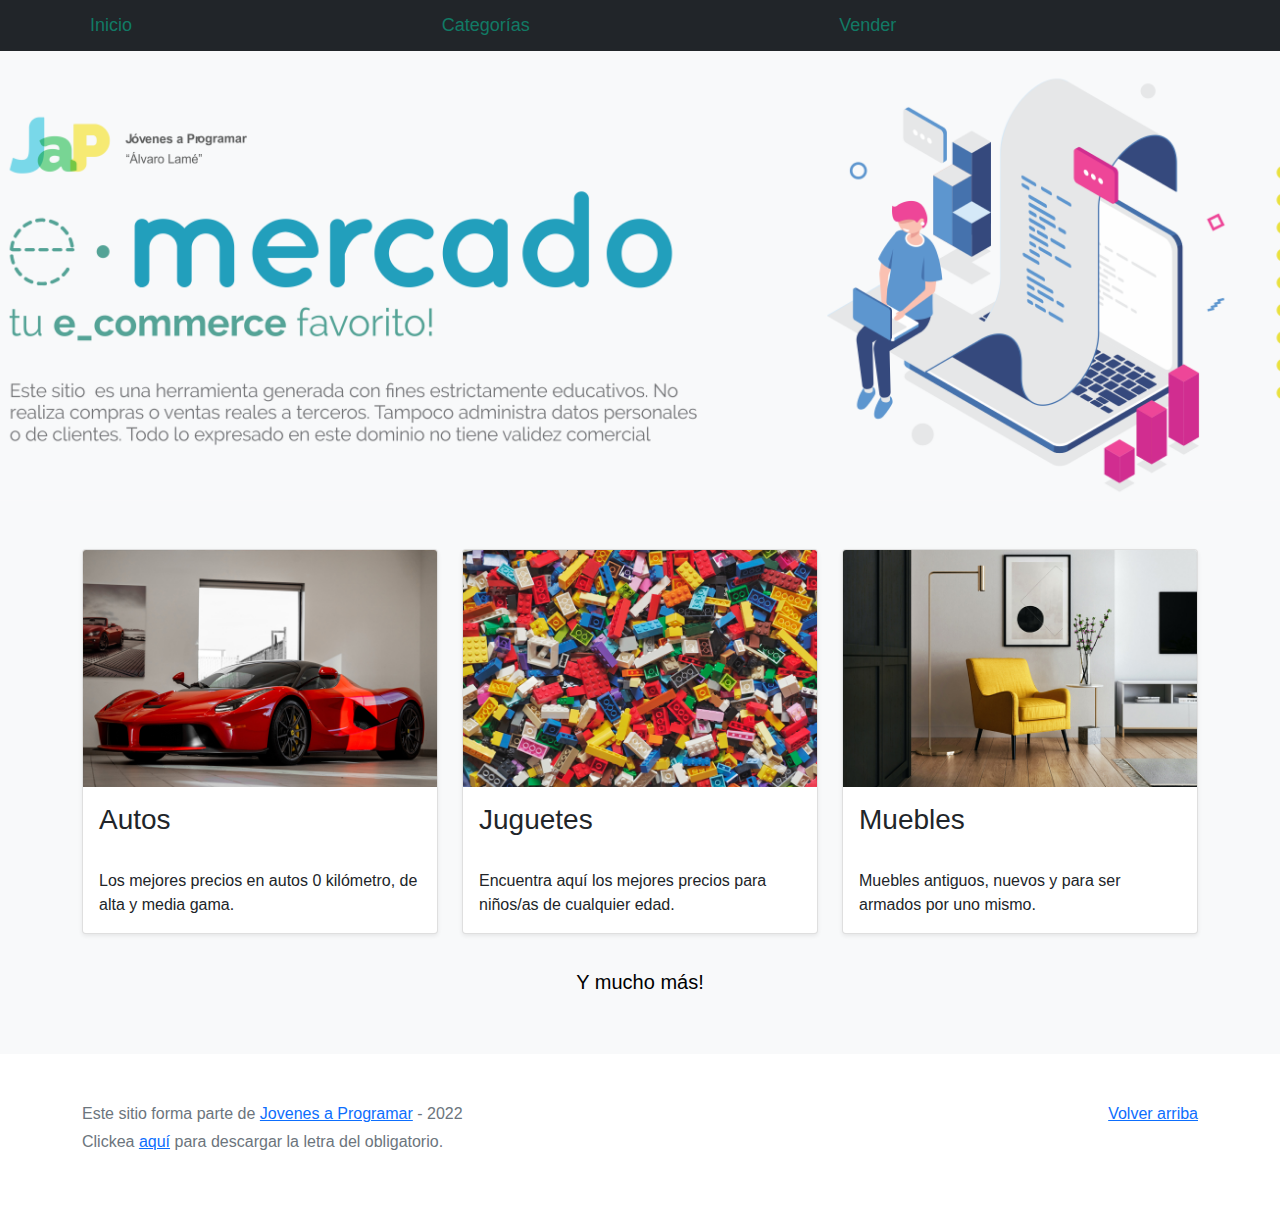
<file: index.html>
<!DOCTYPE html>
<html lang="es">

<head>
  <meta http-equiv="Content-Type" content="text/html; charset=UTF-8">
  <meta name="viewport" content="width=device-width, initial-scale=1, shrink-to-fit=no">
  <title>eMercado - Todo lo que busques está aquí</title>

  <link href="https://fonts.googleapis.com/css?family=Raleway:300,300i,400,400i,700,700i,900,900i" rel="stylesheet">
  <link href="css/bootstrap.min.css" rel="stylesheet">
  <link href="css/styles.css" rel="stylesheet">
</head>

<body>
  <nav class="navbar navbar-expand-lg navbar-dark bg-dark p-1">
    <div class="container">
      <button class="navbar-toggler" type="button" data-bs-toggle="collapse" data-bs-target="#navbarNav"
        aria-controls="navbarNav" aria-expanded="false" aria-label="Toggle navigation">
        <span class="navbar-toggler-icon"></span>
      </button>
      <div class="collapse navbar-collapse" id="navbarNav">
        <ul class="navbar-nav w-100 justify-content-between">
          <li class="nav-item">
            <a class="nav-link active" href="index.html">Inicio</a>
          </li>
          <li class="nav-item">
            <a class="nav-link" href="categories.html">Categorías</a>
          </li>
          <li class="nav-item">
            <a class="nav-link" href="sell.html">Vender</a>
          </li>
          <li class="nav-item">
          </li>
        </ul>
      </div>
    </div>
  </nav>
  <main>
    <div class="jumbotron text-center"></div>
    <div class="album py-5 bg-light">
      <div class="container">
        <div class="row">
          <div class="col-md-4">
            <div class="card mb-4 shadow-sm custom-card cursor-active" id="autos">
              <img class="bd-placeholder-img card-img-top" src="img/cars_index.jpg"
                alt="Imgagen representativa de la categoría 'Autos'">
              <h3 class="m-3">Autos</h3>
              <div class="card-body">
                <p class="card-text">Los mejores precios en autos 0 kilómetro, de alta y media gama.</p>
              </div>
            </div>
          </div>
          <div class="col-md-4">
            <div class="card mb-4 shadow-sm custom-card cursor-active" id="juguetes">
              <img class="bd-placeholder-img card-img-top" src="img/toys_index.jpg"
                alt="Imgagen representativa de la categoría 'Juguetes'">
              <h3 class="m-3">Juguetes</h3>
              <div class="card-body">
                <p class="card-text">Encuentra aquí los mejores precios para niños/as de cualquier edad.</p>
              </div>
            </div>
          </div>
          <div class="col-md-4">
            <div class="card mb-4 shadow-sm custom-card cursor-active" id="muebles">
              <img class="bd-placeholder-img card-img-top" src="img/furniture_index.jpg"
                alt="Imgagen representativa de la categoría 'Muebles'">
              <h3 class="m-3">Muebles</h3>
              <div class="card-body">
                <p class="card-text">Muebles antiguos, nuevos y para ser armados por uno mismo.</p>
              </div>
            </div>
          </div>
        </div>
        <div class="row">
          <a class="btn btn-light btn-lg btn-block" href="categories.html">Y mucho más!</a>
        </div>
      </div>
    </div>
  </main>
  <footer class="text-muted">
    <div class="container">
      <p class="float-end">
        <a href="#">Volver arriba</a>
      </p>
      <p>Este sitio forma parte de <a href="https://jovenesaprogramar.edu.uy/" target="_blank">Jovenes a Programar</a> -
        2022</p>
      <p>Clickea <a target="_blank" href="Letra.pdf">aquí</a> para descargar la letra del obligatorio.</p>
    </div>
  </footer>
  <script src="js/bootstrap.bundle.min.js"></script>
  <script src="js/index.js"></script>
  <script src="js/init.js"></script>
</body>

</html>
</file>
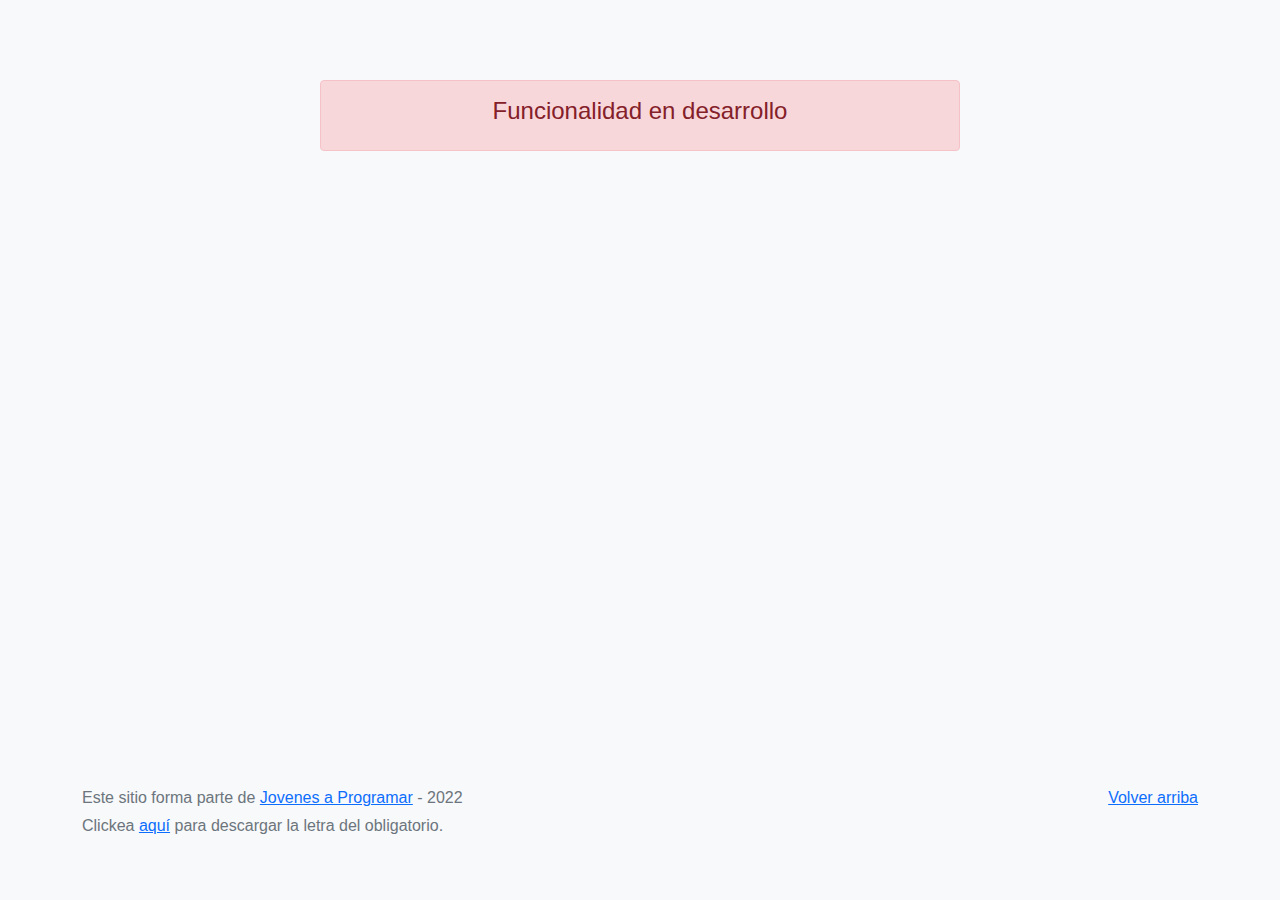
<file: login.html>
<!DOCTYPE html>
<html lang="es">

<head>
  <meta http-equiv="Content-Type" content="text/html; charset=UTF-8">
  <meta name="viewport" content="width=device-width, initial-scale=1, shrink-to-fit=no">
  <title>eMercado - Todo lo que busques está aquí</title>
  
  <link href="https://fonts.googleapis.com/css?family=Raleway:300,300i,400,400i,700,700i,900,900i" rel="stylesheet">
  <link href="css/bootstrap.min.css" rel="stylesheet">
  <link href="css/styles.css" rel="stylesheet">
  <style>
    body {
      background-color: rgb(248, 249, 250);
    }
  </style>
</head>

<body>
  <main class="mt-5">
    <div class="container">
      <div class="alert alert-danger text-center" role="alert">
        <h4 class="alert-heading">Funcionalidad en desarrollo</h4>
      </div>
    </div>
  </main>
  <footer class="text-muted">
    <div class="container">
      <p class="float-end">
        <a href="#">Volver arriba</a>
      </p>
      <p>Este sitio forma parte de <a href="https://jovenesaprogramar.edu.uy/" target="_blank">Jovenes a Programar</a> -
        2022</p>
      <p>Clickea <a target="_blank" href="Letra.pdf">aquí</a> para descargar la letra del obligatorio.</p>
    </div>
  </footer>
  <script src="js/login.js"></script>
</body>

</html>
</file>
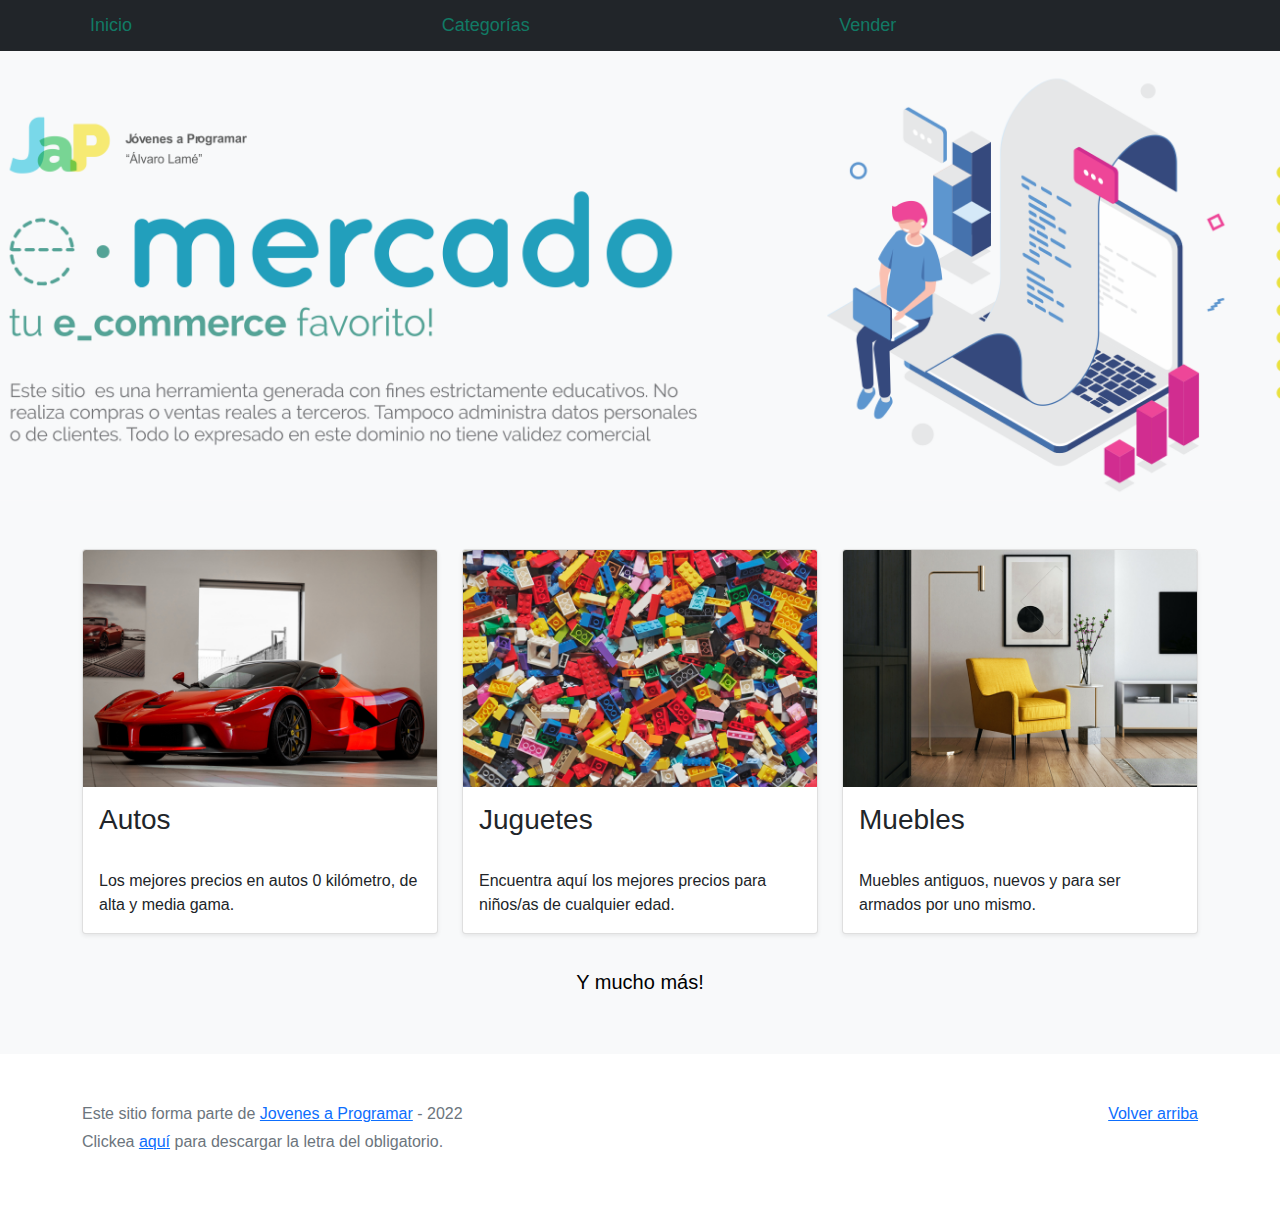
<file: screen1.html>
<!DOCTYPE html>
<html lang="es">

<head>
  <meta http-equiv="Content-Type" content="text/html; charset=UTF-8">
  <meta name="viewport" content="width=device-width, initial-scale=1, shrink-to-fit=no">
  <title>eMercado - Todo lo que busques está aquí</title>

  <link href="https://fonts.googleapis.com/css?family=Raleway:300,300i,400,400i,700,700i,900,900i" rel="stylesheet">
  <link href="css/bootstrap.min.css" rel="stylesheet">
  <link href="css/styles.css" rel="stylesheet">
</head>

<body>
  <nav class="navbar navbar-expand-lg navbar-dark bg-dark p-1">
    <div class="container">
      <button class="navbar-toggler" type="button" data-bs-toggle="collapse" data-bs-target="#navbarNav"
        aria-controls="navbarNav" aria-expanded="false" aria-label="Toggle navigation">
        <span class="navbar-toggler-icon"></span>
      </button>
      <div class="collapse navbar-collapse" id="navbarNav">
        <ul class="navbar-nav w-100 justify-content-between">
          <li class="nav-item">
            <a class="nav-link active" href="screen1.html">Inicio</a>
          </li>
          <li class="nav-item">
            <a class="nav-link" href="categories.html">Categorías</a>
          </li>
          <li class="nav-item">
            <a class="nav-link" href="sell.html">Vender</a>
          </li>
          <li class="nav-item">
          </li>
        </ul>
      </div>
    </div>
  </nav>
  <main>
    <div class="jumbotron text-center"></div>
    <div class="album py-5 bg-light">
      <div class="container">
        <div class="row">
          <div class="col-md-4">
            <div class="card mb-4 shadow-sm custom-card cursor-active" id="autos">
              <img class="bd-placeholder-img card-img-top" src="img/cars_index.jpg"
                alt="Imgagen representativa de la categoría 'Autos'">
              <h3 class="m-3">Autos</h3>
              <div class="card-body">
                <p class="card-text">Los mejores precios en autos 0 kilómetro, de alta y media gama.</p>
              </div>
            </div>
          </div>
          <div class="col-md-4">
            <div class="card mb-4 shadow-sm custom-card cursor-active" id="juguetes">
              <img class="bd-placeholder-img card-img-top" src="img/toys_index.jpg"
                alt="Imgagen representativa de la categoría 'Juguetes'">
              <h3 class="m-3">Juguetes</h3>
              <div class="card-body">
                <p class="card-text">Encuentra aquí los mejores precios para niños/as de cualquier edad.</p>
              </div>
            </div>
          </div>
          <div class="col-md-4">
            <div class="card mb-4 shadow-sm custom-card cursor-active" id="muebles">
              <img class="bd-placeholder-img card-img-top" src="img/furniture_index.jpg"
                alt="Imgagen representativa de la categoría 'Muebles'">
              <h3 class="m-3">Muebles</h3>
              <div class="card-body">
                <p class="card-text">Muebles antiguos, nuevos y para ser armados por uno mismo.</p>
              </div>
            </div>
          </div>
        </div>
        <div class="row">
          <a class="btn btn-light btn-lg btn-block" href="categories.html">Y mucho más!</a>
        </div>
      </div>
    </div>
  </main>
  <footer class="text-muted">
    <div class="container">
      <p class="float-end">
        <a href="#">Volver arriba</a>
      </p>
      <p>Este sitio forma parte de <a href="https://jovenesaprogramar.edu.uy/" target="_blank">Jovenes a Programar</a> -
        2022</p>
      <p>Clickea <a target="_blank" href="Letra.pdf">aquí</a> para descargar la letra del obligatorio.</p>
    </div>
  </footer>
  <script src="js/bootstrap.bundle.min.js"></script>
  <script src="js/screen1.js"></script>
  <script src="js/init.js"></script>
</body>

</html>
</file>
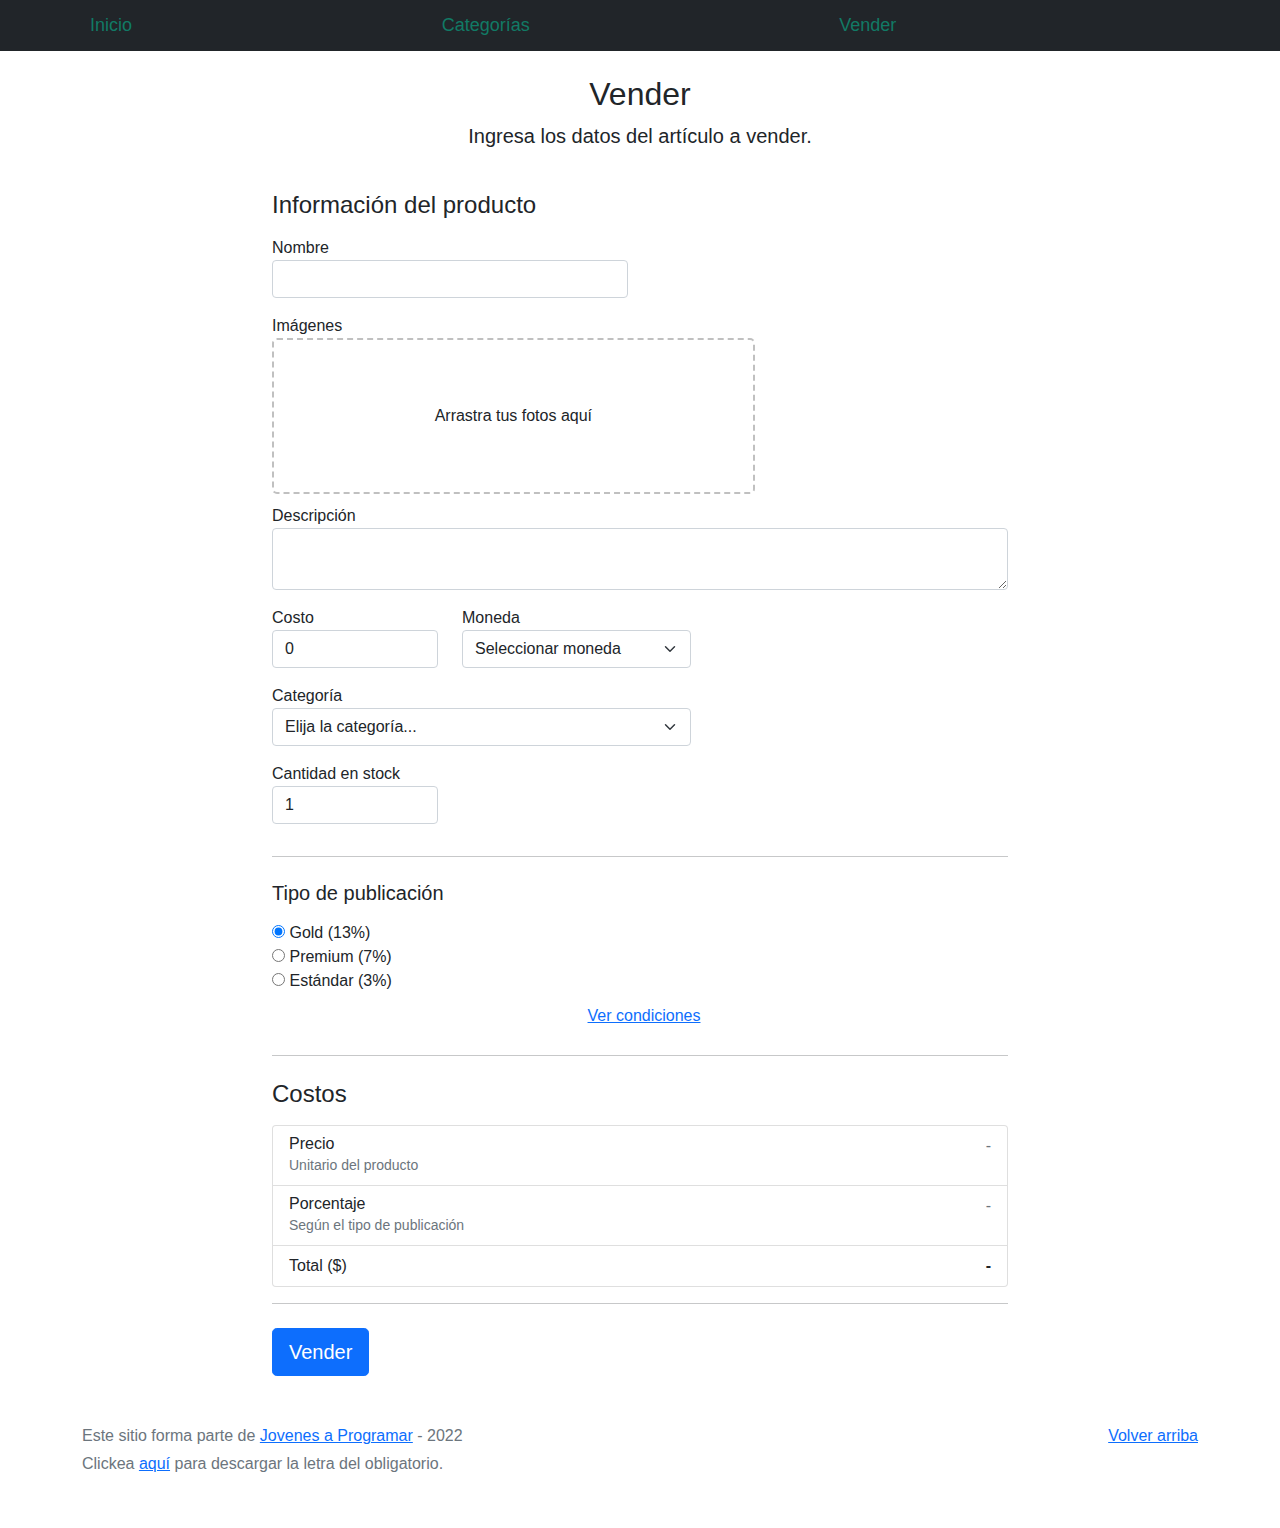
<file: sell.html>
<!DOCTYPE html>
<html lang="es">

<head>
  <meta http-equiv="Content-Type" content="text/html; charset=UTF-8">
  <meta name="viewport" content="width=device-width, initial-scale=1, shrink-to-fit=no">
  <title>eMercado - Todo lo que busques está aquí</title>
  <link href="https://fonts.googleapis.com/css?family=Raleway:300,300i,400,400i,700,700i,900,900i" rel="stylesheet">
  <link href="css/bootstrap.min.css" rel="stylesheet">
  <link href="css/dropzone.css" rel="stylesheet">
  <link href="css/styles.css" rel="stylesheet">
</head>

<body>
  <nav class="navbar navbar-expand-lg navbar-dark bg-dark p-1">
    <div class="container">
      <button class="navbar-toggler" type="button" data-bs-toggle="collapse" data-bs-target="#navbarNav"
        aria-controls="navbarNav" aria-expanded="false" aria-label="Toggle navigation">
        <span class="navbar-toggler-icon"></span>
      </button>
      <div class="collapse navbar-collapse" id="navbarNav">
        <ul class="navbar-nav w-100 justify-content-between">
          <li class="nav-item">
            <a class="nav-link" href="index.html">Inicio</a>
          </li>
          <li class="nav-item">
            <a class="nav-link" href="categories.html">Categorías</a>
          </li>
          <li class="nav-item">
            <a class="nav-link active" href="sell.html">Vender</a>
          </li>
          <li class="nav-item">
          </li>
        </ul>
      </div>
    </div>
  </nav>
  <div class="container">
    <div class="text-center p-4">
      <h2>Vender</h2>
      <p class="lead">Ingresa los datos del artículo a vender.</p>
    </div>
    <div class="row justify-content-md-center">
      <div class="col-md-8 order-md-1">
        <h4 class="mb-3">Información del producto</h4>
        <form class="needs-validation" id="sell-info">
          <div class="row">
            <div class="col-md-6 mb-3">
              <label for="productName">Nombre</label>
              <input type="text" class="form-control" id="productName" value="" name="productName">
              <div class="invalid-feedback">
                Ingresa un nombre
              </div>
            </div>
          </div>
          <div class="row">
            <div class="col-md-8 order-md-1">
              <label>Imágenes</label>
              <div class="needsclick dz-clickable" id="file-upload">
                <div class="dz-message needsclick">
                  Arrastra tus fotos aquí<br>
                </div>
              </div>
            </div>
          </div>
          <div class="row">
            <div class="col-md-12 mb-3">
              <label for="productDescription">Descripción</label>
              <textarea name="productDescription" class="form-control" id="productDescription"></textarea>
            </div>
          </div>
          <div class="row">
            <div class="col-md-3 mb-3">
              <label for="productCostInput">Costo</label>
              <input type="number" name="productCostInput" class="form-control" id="productCostInput" placeholder="" required="" value="0"
                min="0">
              <div class="invalid-feedback">
                El costo debe ser mayor que 0.
              </div>
            </div>
            <div class="col-md-4 mb-3">
              <label for="productCurrency">Moneda</label>
              <select name="productCurrency" class="form-select custom-select d-block w-100" id="productCurrency" required>
                <option value="" hidden selected>Seleccionar moneda</option>
                <option>Pesos Uruguayos (UYU)</option>
                <option>Dólares (USD)</option>
              </select>
              <div class="invalid-feedback">
                Ingresa una categoría válida.
              </div>
            </div>
          </div>
          <div class="row">
            <div class="col-md-7 mb-3">
              <label for="productCategory">Categoría</label>
              <select name="productCategory" class="custom-select form-select d-block w-100" id="productCategory">
                <option value="">Elija la categoría...</option>
                <option>Autos</option>
                <option>Juguetes</option>
                <option>Muebles</option>
                <option>Herramientas</option>
                <option>Computadoras</option>
                <option>Vestimenta</option>
              </select>
              <div class="invalid-feedback">
                Por favor ingresa una categoría válida.
              </div>
            </div>
          </div>
          <div class="row">
            <div class="col-md-3 mb-3">
              <label for="productCountInput">Cantidad en stock</label>
              <input type="number" name="productCountInput" class="form-control" id="productCountInput"  required value="1"
                min="0">
              <div class="invalid-feedback">
                La cantidad es requerida.
              </div>
            </div>
          </div>
          <hr class="mb-4">
          <h5 class="mb-3">Tipo de publicación</h5>
          <div class="d-block my-3">
            <div class="custom-control custom-radio">
              <input id="goldradio" name="publicationType" type="radio" class="custom-control-input" checked=""
                required="">
              <label class="custom-control-label" for="goldradio">Gold (13%)</label>
            </div>
            <div class="custom-control custom-radio">
              <input id="premiumradio" name="publicationType" type="radio" class="custom-control-input" required="">
              <label class="custom-control-label" for="premiumradio">Premium (7%)</label>
            </div>
            <div class="custom-control custom-radio">
              <input id="standardradio" name="publicationType" type="radio" class="custom-control-input" required="">
              <label class="custom-control-label" for="standardradio">Estándar (3%)</label>
            </div>
            <div class="row">
              <button type="button" class="m-1 btn btn-link" data-bs-toggle="modal"
                data-bs-target="#contidionsModal">Ver
                condiciones</button>
            </div>
          </div>
          <hr class="mb-4">
          <h4 class="mb-3">Costos</h4>
          <ul class="list-group mb-3">
            <li class="list-group-item d-flex justify-content-between lh-condensed">
              <div>
                <h6 class="my-0">Precio</h6>
                <small class="text-muted">Unitario del producto</small>
              </div>
              <span class="text-muted" id="productCostText">-</span>
            </li>
            <li class="list-group-item d-flex justify-content-between lh-condensed">
              <div>
                <h6 class="my-0">Porcentaje</h6>
                <small class="text-muted">Según el tipo de publicación</small>
              </div>
              <span class="text-muted" id="comissionText">-</span>
            </li>
            <li class="list-group-item d-flex justify-content-between">
              <span>Total ($)</span>
              <strong id="totalCostText">-</strong>
            </li>
          </ul>
          <hr class="mb-4">
          <button class="btn btn-primary btn-lg" type="submit">Vender</button>
        </form>
      </div>
    </div>
  </div>
  <footer class="text-muted">
    <div class="container">
      <p class="float-end">
        <a href="#">Volver arriba</a>
      </p>
      <p>Este sitio forma parte de <a href="https://jovenesaprogramar.edu.uy/" target="_blank">Jovenes a Programar</a> -
        2022</p>
      <p>Clickea <a target="_blank" href="Letra.pdf">aquí</a> para descargar la letra del obligatorio.</p>
    </div>
  </footer>

  <div class="alert alert-primary-dismissible fade" id="alertResult" role="alert">
    <span id="resultSpan"></span>
  </div>

  <div class="modal fade" tabindex="-1" role="dialog" id="contidionsModal">
    <div class="modal-dialog" role="document">
      <div class="modal-content">
        <div class="modal-header">
          <h5 class="modal-title">Condiciones de publicación</h5>
        </div>
        <div class="modal-body">
          <div class="container">
            <div class="row">
              <h5 class="text-warning">Gold (13%)</h5>
              <p class="muted text-justify">Tu producto se verá de forma promocionada en portada, además de las
                condiciones de Premium y Estándar.</p>
            </div>
            <hr>
            <div class="row">
              <h5 class="text-primary">Premium (7%)</h5>
              <p class="muted text-justify">Se mostrará el producto en los primeros lugares de resultados de búsqueda,
                así cómo cuando se ingrese a la categoría que pertenezca.</p>
            </div>
            <hr>
            <div class="row">
              <h5 class="text-secondary">Estándar (3%)</h5>
              <p class="muted text-justify">El producto se listará en la categoría correspondiente, así como en los
                resultados de búsquedas que coincidan con las palabras claves en el nombre.</p>
            </div>
          </div>
        </div>
        <div class="modal-footer">
          <button type="button" class="btn btn-primary" data-bs-dismiss="modal">Cerrar</button>
        </div>
      </div>
    </div>
  </div>
  <div id="spinner-wrapper">
    <div class="lds-ring">
      <div></div>
      <div></div>
      <div></div>
      <div></div>
    </div>
  </div>
  <script src="js/bootstrap.bundle.min.js"></script>
  <script src="js/dropzone.js"></script>
  <script src="js/init.js"></script>
  <script src="js/sell.js"></script>
</body>

</html>
</file>
<file: css/styles.css>
.jumbotron,
.card-body,
.container,
.site-header {
  font-family: 'Trebuchet MS', 'Lucida Sans Unicode', 'Lucida Grande', 'Lucida Sans', Arial, sans-serif;
 }

.jumbotron .display-4 {
  font-weight: bold;
}

nav a {
  text-decoration: none;
}

.bd-placeholder-img {
  font-size: 1.125rem;
  text-anchor: middle;
  -webkit-user-select: none;
  -moz-user-select: none;
  -ms-user-select: none;
  user-select: none;
}

@media (min-width: 768px) {
  .bd-placeholder-img-lg {
    font-size: 3.5rem;
  }
}

.jumbotron {
  height: 50vh;
  padding: 5em inherit;
  margin-bottom: 0;
  background-color: #53C0FB;
  background: url('../img/cover_back.png');
  background-size: cover;
  background-position: center;
  background-repeat: no-repeat;
  color: black;
  font-weight: bold;
}

@media (min-width: 768px) {
  .jumbotron {
    padding-top: 6rem;
    padding-bottom: 6rem;
  }
}

.jumbotron p:last-child {
  margin-bottom: 0;
}

.jumbotron-heading {
  font-weight: 300;
}

.jumbotron .container {
  max-width: 40rem;
  background-color: rgba(255, 255, 255, 0.5);
  border-radius: 10px;
  text-shadow: 1px 1px 2px grey;

}

.jumbotron .lead {
  font-size: 38px;
}

footer {
  padding-top: 3rem;
  padding-bottom: 3rem;
}

footer p {
  margin-bottom: .25rem;
}

.site-header a {
  color: white;
  transition: ease-in-out color .15s;
}

.site-header .dropdown-menu a {
  color: rgb(187, 186, 186);
}

.dropzone {
  border: 2px dashed #0087F7;
  border-radius: 5px;
  background: white;
}

.img-fit {
  max-height: 100%;
}

.alert {
  position: fixed;
  top: 80px;
  width: 50%;
  left: 50%;
  transform: translate(-50%, 0);
}

.lds-ring {
  display: inline-block;
  position: relative;
  width: 64px;
  height: 64px;
  top: 50%;
  left: 50%;
}

.cursor-active {
  cursor: pointer;
}

.left {
  float: left;
  padding: 4px;
  background-color: rgba(255, 255, 255, 0.5);
}

.lds-ring div {
  box-sizing: border-box;
  display: block;
  position: absolute;
  width: 51px;
  height: 51px;
  margin: 6px;
  border: 6px solid #fff;
  border-radius: 50%;
  animation: lds-ring 1.2s cubic-bezier(0.5, 0, 0.5, 1) infinite;
  border-color: #fff transparent transparent transparent;
}

.lds-ring div:nth-child(1) {
  animation-delay: -0.45s;
}

.lds-ring div:nth-child(2) {
  animation-delay: -0.3s;
}

.lds-ring div:nth-child(3) {
  animation-delay: -0.15s;
}

@keyframes lds-ring {
  0% {
    transform: rotate(0deg);
  }

  100% {
    transform: rotate(360deg);
  }
}

.signin {
  width: 100%;
  max-width: 330px;
  padding: 15px;
  margin: auto;
}

#spinner-wrapper {
  position: fixed;
  background-color: rgba(0, 0, 0, 0.5);
  width: 100%;
  height: 100%;
  top: 0;
  left: 0;
  z-index: 1021;
  display: none;
}

main {
  min-height: calc(100vh - 210px);
}

a.custom-card,
a.custom-card:hover {
  color: inherit;
  text-decoration: inherit;
}

.checked {
  color: orange;
}

#imagenlogin {
  width: 25rem;
  border-radius: 25px;
}

#image_car {
  border-radius: 25px;
}

#image_car {
  transition: transform .5s;
}

#image_car:hover {
  transform: scale(1.2);
  cursor:zoom-in;
}

#body_login {
  margin: 50px;
  background-color: rgba(17, 122, 101, 0.15);
  font-family: 'Trebuchet MS', 'Lucida Sans Unicode', 'Lucida Grande', 'Lucida Sans', Arial, sans-serif;
  align-content: center;
}


.login_btn {
  width: 40%;
  height: 40px;
  background: rgba(17, 122, 101, 0.55) !important;
  color: whitesmoke;
  margin-top: 15px;
  margin-left: 30%;
  border-radius: 15px;
  text-align: center;
  outline: none;
  border: 1px solid lightgrey;
}

.login_btn:focus {
  box-shadow: none !important;
  outline: 0px !important;
}

.login_btn:hover {
  color: black;
}

.icono {
  width: 25px;
  height: 25px;
}

#inicio_login {
  margin-top: 15px;
  text-align: center;
  font-weight: bolder;
  color: #117A65;
}

.label_login {
  text-align: center;
  color: #117A65;
  font-weight: bold;
  margin: 5px;
 

}

.checkbox_login {
  text-align: center;
  margin: 5px;
  color: #117A65;
  font-weight: 700;
}

.label_alert {
  color: red;
  text-align: center;
  font-size: smaller;
}

#usuario,
#password {
  border-radius: 15px;
  text-align: center;
}

.google {
  margin-top: 5%;
  margin-left: 40%;
  margin-bottom: 5%;
  color: #fff;
  text-align: center;
}

.nav-link{
  font-size: 18px;
  color: #117A65 !important;
}
.nav-link:hover{
  color: #fff !important;
}
.descripcion_productos{
  width: 80%;
  font-size: 18px;
  margin-top: 1rem;
}
.imagen_productos{
  background-color:#117A65;
  width: 100%;
  padding: auto;
  margin: 3rem;
}
.info_products{
  margin: 1rem;
  width: 25rem;
  font-size: 15px;
}
.precio{
  font-size: 20px;
  background-color:#BFC9CA ;
  text-align: center;
  color: black;
  font-weight: 400;
}
.strong_products{
 color: #117A65;
 font-weight: bolder;
}
.name_products{
 font-weight: bolder; 
 color: #117A65;
 font-size: 2.5rem;
 width: 25rem;
}
.contenedor_listado{
 width:100%; 
 height: 25rem;
 border-color:#117A65;
 border: #117A65 5px solid;
/* border-radius: 15%;*/
}
.contenedor_listado:hover{
  background-color: #bde7de;
}
.btnfiltrado{
  color:#45B39D; 
  background-color:black; 
  border-radius:15px;
  width: 85%;
}
#contenedor_filtros{
  text-align: left;
  margin-left: 3%;
  width: 97%;
  display: inline-block;
}

.inputsfiltro{
  margin-top: 1%;
  width:80%;
  display: inline-block;
  
}
.inputfilter{
  width: 15%;
  display: inline-block;
}
.inputName{
  width: 100%;
  display: inline-block;
  margin-right: 1px;
}
#searchdiv{
  display: inline-block;
}

#searchBar{
  width: 30%;
  text-align:center ;
  margin-left: 1px;
}

#btnfiltro{
  margin-top: 1%;
  width: 25%;
  text-align: right;
  display: inline;
}
.busqueda{
  margin-top: 1%;
  width: 20%;
}
#contenedor_titulo{
  width: 100%;
  text-align: center;
}
#titulo_productos{
 font-family: 'Franklin Gothic Medium', 'Arial Narrow', Arial, sans-serif;
 font-size: 35px;
 color: #117A65;
 font-weight: bolder;
 margin-bottom: 2rem;
}
</file>
<file: css/dropzone.css>
/*
 * The MIT License
 * Copyright (c) 2012 Matias Meno <m@tias.me>
 */
.dropzone, .dropzone * {
  box-sizing: border-box; }

.dropzone {
  position: relative; }
  .dropzone .dz-preview {
    position: relative;
    display: inline-block;
    width: 120px;
    margin: 0.5em; }
    .dropzone .dz-preview .dz-progress {
      display: block;
      height: 15px;
      border: 1px solid #aaa; }
      .dropzone .dz-preview .dz-progress .dz-upload {
        display: block;
        height: 100%;
        width: 0;
        background: green; }
    .dropzone .dz-preview .dz-error-message {
      color: red;
      display: none; }
    .dropzone .dz-preview.dz-error .dz-error-message, .dropzone .dz-preview.dz-error .dz-error-mark {
      display: block; }
    .dropzone .dz-preview.dz-success .dz-success-mark {
      display: block; }
    .dropzone .dz-preview .dz-error-mark, .dropzone .dz-preview .dz-success-mark {
      position: absolute;
      display: none;
      left: 30px;
      top: 30px;
      width: 54px;
      height: 58px;
      left: 50%;
      margin-left: -27px; }

@-webkit-keyframes passing-through {
  0% {
    opacity: 0;
    -webkit-transform: translateY(40px);
    -moz-transform: translateY(40px);
    -ms-transform: translateY(40px);
    -o-transform: translateY(40px);
    transform: translateY(40px); }
  30%, 70% {
    opacity: 1;
    -webkit-transform: translateY(0px);
    -moz-transform: translateY(0px);
    -ms-transform: translateY(0px);
    -o-transform: translateY(0px);
    transform: translateY(0px); }
  100% {
    opacity: 0;
    -webkit-transform: translateY(-40px);
    -moz-transform: translateY(-40px);
    -ms-transform: translateY(-40px);
    -o-transform: translateY(-40px);
    transform: translateY(-40px); } }
@-moz-keyframes passing-through {
  0% {
    opacity: 0;
    -webkit-transform: translateY(40px);
    -moz-transform: translateY(40px);
    -ms-transform: translateY(40px);
    -o-transform: translateY(40px);
    transform: translateY(40px); }
  30%, 70% {
    opacity: 1;
    -webkit-transform: translateY(0px);
    -moz-transform: translateY(0px);
    -ms-transform: translateY(0px);
    -o-transform: translateY(0px);
    transform: translateY(0px); }
  100% {
    opacity: 0;
    -webkit-transform: translateY(-40px);
    -moz-transform: translateY(-40px);
    -ms-transform: translateY(-40px);
    -o-transform: translateY(-40px);
    transform: translateY(-40px); } }
@keyframes passing-through {
  0% {
    opacity: 0;
    -webkit-transform: translateY(40px);
    -moz-transform: translateY(40px);
    -ms-transform: translateY(40px);
    -o-transform: translateY(40px);
    transform: translateY(40px); }
  30%, 70% {
    opacity: 1;
    -webkit-transform: translateY(0px);
    -moz-transform: translateY(0px);
    -ms-transform: translateY(0px);
    -o-transform: translateY(0px);
    transform: translateY(0px); }
  100% {
    opacity: 0;
    -webkit-transform: translateY(-40px);
    -moz-transform: translateY(-40px);
    -ms-transform: translateY(-40px);
    -o-transform: translateY(-40px);
    transform: translateY(-40px); } }
@-webkit-keyframes slide-in {
  0% {
    opacity: 0;
    -webkit-transform: translateY(40px);
    -moz-transform: translateY(40px);
    -ms-transform: translateY(40px);
    -o-transform: translateY(40px);
    transform: translateY(40px); }
  30% {
    opacity: 1;
    -webkit-transform: translateY(0px);
    -moz-transform: translateY(0px);
    -ms-transform: translateY(0px);
    -o-transform: translateY(0px);
    transform: translateY(0px); } }
@-moz-keyframes slide-in {
  0% {
    opacity: 0;
    -webkit-transform: translateY(40px);
    -moz-transform: translateY(40px);
    -ms-transform: translateY(40px);
    -o-transform: translateY(40px);
    transform: translateY(40px); }
  30% {
    opacity: 1;
    -webkit-transform: translateY(0px);
    -moz-transform: translateY(0px);
    -ms-transform: translateY(0px);
    -o-transform: translateY(0px);
    transform: translateY(0px); } }
@keyframes slide-in {
  0% {
    opacity: 0;
    -webkit-transform: translateY(40px);
    -moz-transform: translateY(40px);
    -ms-transform: translateY(40px);
    -o-transform: translateY(40px);
    transform: translateY(40px); }
  30% {
    opacity: 1;
    -webkit-transform: translateY(0px);
    -moz-transform: translateY(0px);
    -ms-transform: translateY(0px);
    -o-transform: translateY(0px);
    transform: translateY(0px); } }
@-webkit-keyframes pulse {
  0% {
    -webkit-transform: scale(1);
    -moz-transform: scale(1);
    -ms-transform: scale(1);
    -o-transform: scale(1);
    transform: scale(1); }
  10% {
    -webkit-transform: scale(1.1);
    -moz-transform: scale(1.1);
    -ms-transform: scale(1.1);
    -o-transform: scale(1.1);
    transform: scale(1.1); }
  20% {
    -webkit-transform: scale(1);
    -moz-transform: scale(1);
    -ms-transform: scale(1);
    -o-transform: scale(1);
    transform: scale(1); } }
@-moz-keyframes pulse {
  0% {
    -webkit-transform: scale(1);
    -moz-transform: scale(1);
    -ms-transform: scale(1);
    -o-transform: scale(1);
    transform: scale(1); }
  10% {
    -webkit-transform: scale(1.1);
    -moz-transform: scale(1.1);
    -ms-transform: scale(1.1);
    -o-transform: scale(1.1);
    transform: scale(1.1); }
  20% {
    -webkit-transform: scale(1);
    -moz-transform: scale(1);
    -ms-transform: scale(1);
    -o-transform: scale(1);
    transform: scale(1); } }
@keyframes pulse {
  0% {
    -webkit-transform: scale(1);
    -moz-transform: scale(1);
    -ms-transform: scale(1);
    -o-transform: scale(1);
    transform: scale(1); }
  10% {
    -webkit-transform: scale(1.1);
    -moz-transform: scale(1.1);
    -ms-transform: scale(1.1);
    -o-transform: scale(1.1);
    transform: scale(1.1); }
  20% {
    -webkit-transform: scale(1);
    -moz-transform: scale(1);
    -ms-transform: scale(1);
    -o-transform: scale(1);
    transform: scale(1); } }
#file-upload, #file-upload * {
  box-sizing: border-box; }

#file-upload {
  min-height: 150px;
  border: 2px dashed silver;
  border-radius: 5px;
  background: white;
margin-bottom: 10px;}
  #file-upload.dz-clickable {
    cursor: pointer; }
    #file-upload.dz-clickable * {
      cursor: default; }
    #file-upload.dz-clickable .dz-message, #file-upload.dz-clickable .dz-message * {
      cursor: pointer; }
  #file-upload.dz-started .dz-message {
    display: none; }
  #file-upload.dz-drag-hover {
    border-style: solid; }
    #file-upload.dz-drag-hover .dz-message {
      opacity: 0.5; }
  #file-upload .dz-message {
    text-align: center;
    margin: 4em 0; }
  #file-upload .dz-preview {
    position: relative;
    display: inline-block;
    vertical-align: top;
    margin: 16px;
    min-height: 100px; }
    #file-upload .dz-preview:hover {
      z-index: 1000; }
      #file-upload .dz-preview:hover .dz-details {
        opacity: 1; }
    #file-upload .dz-preview.dz-file-preview .dz-image {
      border-radius: 20px;
      background: #999;
      background: linear-gradient(to bottom, #eee, #ddd); }
    #file-upload .dz-preview.dz-file-preview .dz-details {
      opacity: 1; }
    #file-upload .dz-preview.dz-image-preview {
      background: white; }
      #file-upload .dz-preview.dz-image-preview .dz-details {
        -webkit-transition: opacity 0.2s linear;
        -moz-transition: opacity 0.2s linear;
        -ms-transition: opacity 0.2s linear;
        -o-transition: opacity 0.2s linear;
        transition: opacity 0.2s linear; }
    #file-upload .dz-preview .dz-remove {
      font-size: 14px;
      text-align: center;
      display: block;
      cursor: pointer;
      border: none; }
      #file-upload .dz-preview .dz-remove:hover {
        text-decoration: underline; }
    #file-upload .dz-preview:hover .dz-details {
      opacity: 1; }
    #file-upload .dz-preview .dz-details {
      z-index: 20;
      position: absolute;
      top: 0;
      left: 0;
      opacity: 0;
      font-size: 13px;
      min-width: 100%;
      max-width: 100%;
      padding: 2em 1em;
      text-align: center;
      color: rgba(0, 0, 0, 0.9);
      line-height: 150%; }
      #file-upload .dz-preview .dz-details .dz-size {
        margin-bottom: 1em;
        font-size: 16px; }
      #file-upload .dz-preview .dz-details .dz-filename {
        white-space: nowrap; }
        #file-upload .dz-preview .dz-details .dz-filename:hover span {
          border: 1px solid rgba(200, 200, 200, 0.8);
          background-color: rgba(255, 255, 255, 0.8); }
        #file-upload .dz-preview .dz-details .dz-filename:not(:hover) {
          overflow: hidden;
          text-overflow: ellipsis; }
          #file-upload .dz-preview .dz-details .dz-filename:not(:hover) span {
            border: 1px solid transparent; }
      #file-upload .dz-preview .dz-details .dz-filename span, #file-upload .dz-preview .dz-details .dz-size span {
        background-color: rgba(255, 255, 255, 0.4);
        padding: 0 0.4em;
        border-radius: 3px; }
    #file-upload .dz-preview:hover .dz-image img {
      -webkit-transform: scale(1.05, 1.05);
      -moz-transform: scale(1.05, 1.05);
      -ms-transform: scale(1.05, 1.05);
      -o-transform: scale(1.05, 1.05);
      transform: scale(1.05, 1.05);
      -webkit-filter: blur(8px);
      filter: blur(8px); }
    #file-upload .dz-preview .dz-image {
      border-radius: 20px;
      overflow: hidden;
      width: 120px;
      height: 120px;
      position: relative;
      display: block;
      z-index: 10; }
      #file-upload .dz-preview .dz-image img {
        display: block; }
    #file-upload .dz-preview.dz-success .dz-success-mark {
      -webkit-animation: passing-through 3s cubic-bezier(0.77, 0, 0.175, 1);
      -moz-animation: passing-through 3s cubic-bezier(0.77, 0, 0.175, 1);
      -ms-animation: passing-through 3s cubic-bezier(0.77, 0, 0.175, 1);
      -o-animation: passing-through 3s cubic-bezier(0.77, 0, 0.175, 1);
      animation: passing-through 3s cubic-bezier(0.77, 0, 0.175, 1); }
    #file-upload .dz-preview.dz-error .dz-error-mark {
      opacity: 1;
      -webkit-animation: slide-in 3s cubic-bezier(0.77, 0, 0.175, 1);
      -moz-animation: slide-in 3s cubic-bezier(0.77, 0, 0.175, 1);
      -ms-animation: slide-in 3s cubic-bezier(0.77, 0, 0.175, 1);
      -o-animation: slide-in 3s cubic-bezier(0.77, 0, 0.175, 1);
      animation: slide-in 3s cubic-bezier(0.77, 0, 0.175, 1); }
    #file-upload .dz-preview .dz-success-mark, #file-upload .dz-preview .dz-error-mark {
      pointer-events: none;
      opacity: 0;
      z-index: 500;
      position: absolute;
      display: block;
      top: 50%;
      left: 50%;
      margin-left: -27px;
      margin-top: -27px; }
      #file-upload .dz-preview .dz-success-mark svg, #file-upload .dz-preview .dz-error-mark svg {
        display: block;
        width: 54px;
        height: 54px; }
    #file-upload .dz-preview.dz-processing .dz-progress {
      opacity: 1;
      -webkit-transition: all 0.2s linear;
      -moz-transition: all 0.2s linear;
      -ms-transition: all 0.2s linear;
      -o-transition: all 0.2s linear;
      transition: all 0.2s linear; }
    #file-upload .dz-preview.dz-complete .dz-progress {
      opacity: 0;
      -webkit-transition: opacity 0.4s ease-in;
      -moz-transition: opacity 0.4s ease-in;
      -ms-transition: opacity 0.4s ease-in;
      -o-transition: opacity 0.4s ease-in;
      transition: opacity 0.4s ease-in; }
    #file-upload .dz-preview:not(.dz-processing) .dz-progress {
      -webkit-animation: pulse 6s ease infinite;
      -moz-animation: pulse 6s ease infinite;
      -ms-animation: pulse 6s ease infinite;
      -o-animation: pulse 6s ease infinite;
      animation: pulse 6s ease infinite; }
    #file-upload .dz-preview .dz-progress {
      opacity: 1;
      z-index: 1000;
      pointer-events: none;
      position: absolute;
      height: 16px;
      left: 50%;
      top: 50%;
      margin-top: -8px;
      width: 80px;
      margin-left: -40px;
      background: rgba(255, 255, 255, 0.9);
      -webkit-transform: scale(1);
      border-radius: 8px;
      overflow: hidden; }
      #file-upload .dz-preview .dz-progress .dz-upload {
        background: #333;
        background: linear-gradient(to bottom, #666, #444);
        position: absolute;
        top: 0;
        left: 0;
        bottom: 0;
        width: 0;
        -webkit-transition: width 300ms ease-in-out;
        -moz-transition: width 300ms ease-in-out;
        -ms-transition: width 300ms ease-in-out;
        -o-transition: width 300ms ease-in-out;
        transition: width 300ms ease-in-out; }
    #file-upload .dz-preview.dz-error .dz-error-message {
      display: block; }
    #file-upload .dz-preview.dz-error:hover .dz-error-message {
      opacity: 1;
      pointer-events: auto; }
    #file-upload .dz-preview .dz-error-message {
      pointer-events: none;
      z-index: 1000;
      position: absolute;
      display: block;
      display: none;
      opacity: 0;
      -webkit-transition: opacity 0.3s ease;
      -moz-transition: opacity 0.3s ease;
      -ms-transition: opacity 0.3s ease;
      -o-transition: opacity 0.3s ease;
      transition: opacity 0.3s ease;
      border-radius: 8px;
      font-size: 13px;
      top: 130px;
      left: -10px;
      width: 140px;
      background: #be2626;
      background: linear-gradient(to bottom, #be2626, #a92222);
      padding: 0.5em 1.2em;
      color: white; }
      #file-upload .dz-preview .dz-error-message:after {
        content: '';
        position: absolute;
        top: -6px;
        left: 64px;
        width: 0;
        height: 0;
        border-left: 6px solid transparent;
        border-right: 6px solid transparent;
        border-bottom: 6px solid #be2626; }

#file-upload .dz-preview.dz-error .dz-error-message, #file-upload .dz-preview.dz-error .dz-error-mark{
  display: none;
}
</file>
